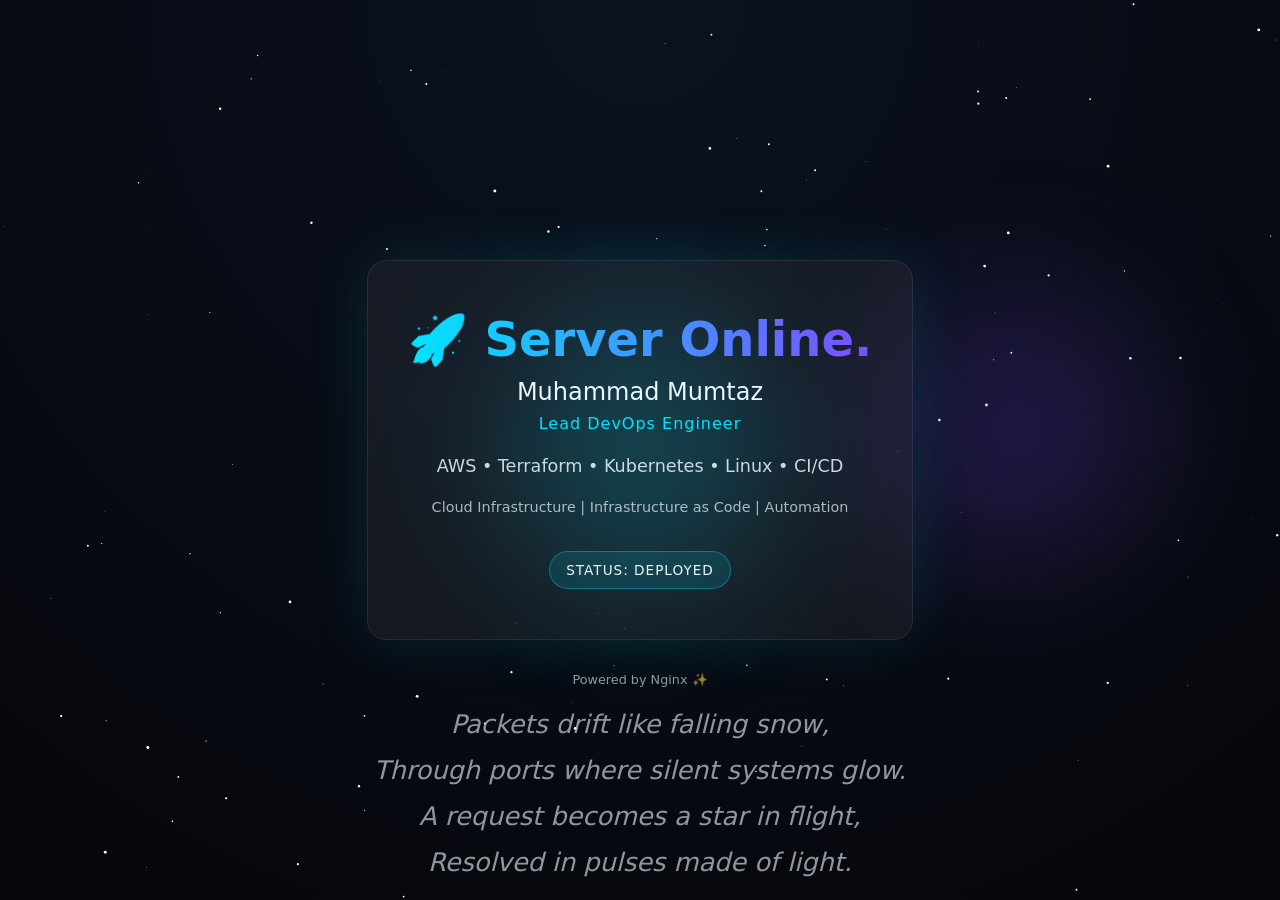
<file: tf-aws-ec2-backend/index.html>
<!DOCTYPE html>
<html lang="en">
<head>
  <meta charset="UTF-8" />
  <meta name="viewport" content="width=device-width, initial-scale=1.0"/>
  <title>Muhammad Mumtaz | Server Online</title>

  <style>
    :root {
      --bg1: #05060a;
      --bg2: #0b1220;
      --accent1: #00e5ff;
      --accent2: #7c4dff;
      --text: #eaf6ff;
    }

    * {
      box-sizing: border-box;
    }

    body {
      margin: 0;
      height: 100vh;
      overflow: hidden;
      font-family: "Segoe UI", system-ui, sans-serif;
      color: var(--text);
      display: flex;
      align-items: center;
      justify-content: center;
      background: radial-gradient(circle at top, var(--bg2), var(--bg1));
    }

    canvas {
      position: absolute;
      top: 0;
      left: 0;
    }

    .glow-orb {
      position: absolute;
      width: 500px;
      height: 500px;
      background: radial-gradient(circle, rgba(0,229,255,0.25), transparent 60%);
      filter: blur(50px);
      animation: drift 12s infinite alternate ease-in-out;
    }

    .glow-orb.purple {
      background: radial-gradient(circle, rgba(124,77,255,0.25), transparent 60%);
      animation-duration: 16s;
      top: 20%;
      left: 60%;
    }

    @keyframes drift {
      from { transform: translate(-10%, -10%) scale(1); }
      to { transform: translate(10%, 10%) scale(1.2); }
    }

    .container {
      position: relative;
      text-align: center;
      padding: 50px 40px;
      border-radius: 20px;
      background: rgba(255,255,255,0.06);
      backdrop-filter: blur(16px);
      border: 1px solid rgba(255,255,255,0.08);
      box-shadow: 0 0 60px rgba(0,229,255,0.12);
      animation: float 6s ease-in-out infinite;
      z-index: 2;
      max-width: 650px;
    }

    @keyframes float {
      0%,100% { transform: translateY(0); }
      50% { transform: translateY(-12px); }
    }

    h1 {
      font-size: 3rem;
      margin: 0 0 10px;
      background: linear-gradient(90deg, var(--accent1), var(--accent2));
      -webkit-background-clip: text;
      -webkit-text-fill-color: transparent;
    }

    h2 {
      margin: 8px 0;
      font-size: 1.5rem;
      font-weight: 500;
    }

    p {
      opacity: 0.85;
      font-size: 1.1rem;
      line-height: 1.5;
    }

    .role {
      color: var(--accent1);
      font-size: 1rem;
      letter-spacing: 1px;
      margin-bottom: 20px;
    }

    .skills {
      font-size: 0.9rem;
      opacity: 0.7;
      margin-top: 5px;
    }

    .badge {
      margin-top: 18px;
      display: inline-block;
      padding: 10px 16px;
      border-radius: 999px;
      font-size: 0.85rem;
      letter-spacing: 1px;
      background: rgba(0,229,255,0.12);
      border: 1px solid rgba(0,229,255,0.35);
    }

    footer {
      position: absolute;
      bottom: 15px;
      width: 100%;
      text-align: center;
      font-size: 0.8rem;
      opacity: 0.6;
      z-index: 2;
    }

    .poem {
      margin-top: 14px;
      font-style: italic;
      font-size: 1.6rem;
      line-height: 1.8;
      opacity: 0.95;
      min-height: 110px;
      transition: opacity 0.6s ease;
    }
  </style>
</head>

<body>

  <canvas id="stars"></canvas>

  <div class="glow-orb"></div>
  <div class="glow-orb purple"></div>

  <div class="container">

    <h1>🚀 Server Online.</h1>

    <h2>Muhammad Mumtaz</h2>

    <div class="role">
      Lead DevOps Engineer
    </div>

    <p>
      AWS • Terraform • Kubernetes • Linux • CI/CD
    </p>

    <p class="skills">
      Cloud Infrastructure | Infrastructure as Code | Automation
    </p>

    <div class="badge">
      STATUS: DEPLOYED
    </div>

  </div>

  <footer>
    Powered by Nginx ✨
    <div class="poem" id="poemBox"></div>
  </footer>

  <script>

    // Starfield
    const canvas = document.getElementById("stars");
    const ctx = canvas.getContext("2d");

    function resize() {
      canvas.width = window.innerWidth;
      canvas.height = window.innerHeight;
    }

    resize();

    window.addEventListener("resize", resize);

    const stars = Array.from({ length: 120 }, () => ({
      x: Math.random() * window.innerWidth,
      y: Math.random() * window.innerHeight,
      r: Math.random() * 1.5,
      d: Math.random() * 0.5
    }));

    function draw() {

      ctx.clearRect(0, 0, canvas.width, canvas.height);

      ctx.fillStyle = "white";

      stars.forEach(s => {

        ctx.beginPath();

        ctx.arc(
          s.x,
          s.y,
          s.r,
          0,
          Math.PI * 2
        );

        ctx.fill();

        s.y += s.d;

        if (s.y > canvas.height) {
          s.y = 0;
        }

      });

      requestAnimationFrame(draw);
    }

    draw();


    // Poem engine
    const poems = [

      `Packets drift like falling snow,<br>
      Through ports where silent systems glow.<br>
      A request becomes a star in flight,<br>
      Resolved in pulses made of light.`,

      `In racks where quiet fans exhale,<br>
      Lives a world of logic, steel, and scale.<br>
      No sleep, no dream, yet still it weaves,<br>
      A tapestry of served-up dreams.`,

      `The server hums, a patient tide,<br>
      Where HTTP rivers slide.<br>
      Each response a whispered art,<br>
      From silicon and beating heart.`,

      `Digital winds through sockets pass,<br>
      Over keys of cloud and glass.<br>
      And in that flow, both still and fast,<br>
      The present eats the past.`,

      `A lighthouse made of code and strain,<br>
      Guiding data through the rain.<br>
      It never asks what it should be,<br>
      Just serves the world invisibly.`,

      `Inside the silence of machine,<br>
      Where human eyes are rarely seen,<br>
      A poem forms in voltage streams,<br>
      And renders life from broken dreams.`

    ];

    let index = 0;

    const box = document.getElementById("poemBox");

    function showPoem() {

      box.style.opacity = 0;

      setTimeout(() => {

        box.innerHTML = poems[index];

        box.style.opacity = 1;

        index = (index + 1) % poems.length;

      }, 400);

    }

    showPoem();

    setInterval(showPoem, 5000);

  </script>

</body>
</html>
</file>
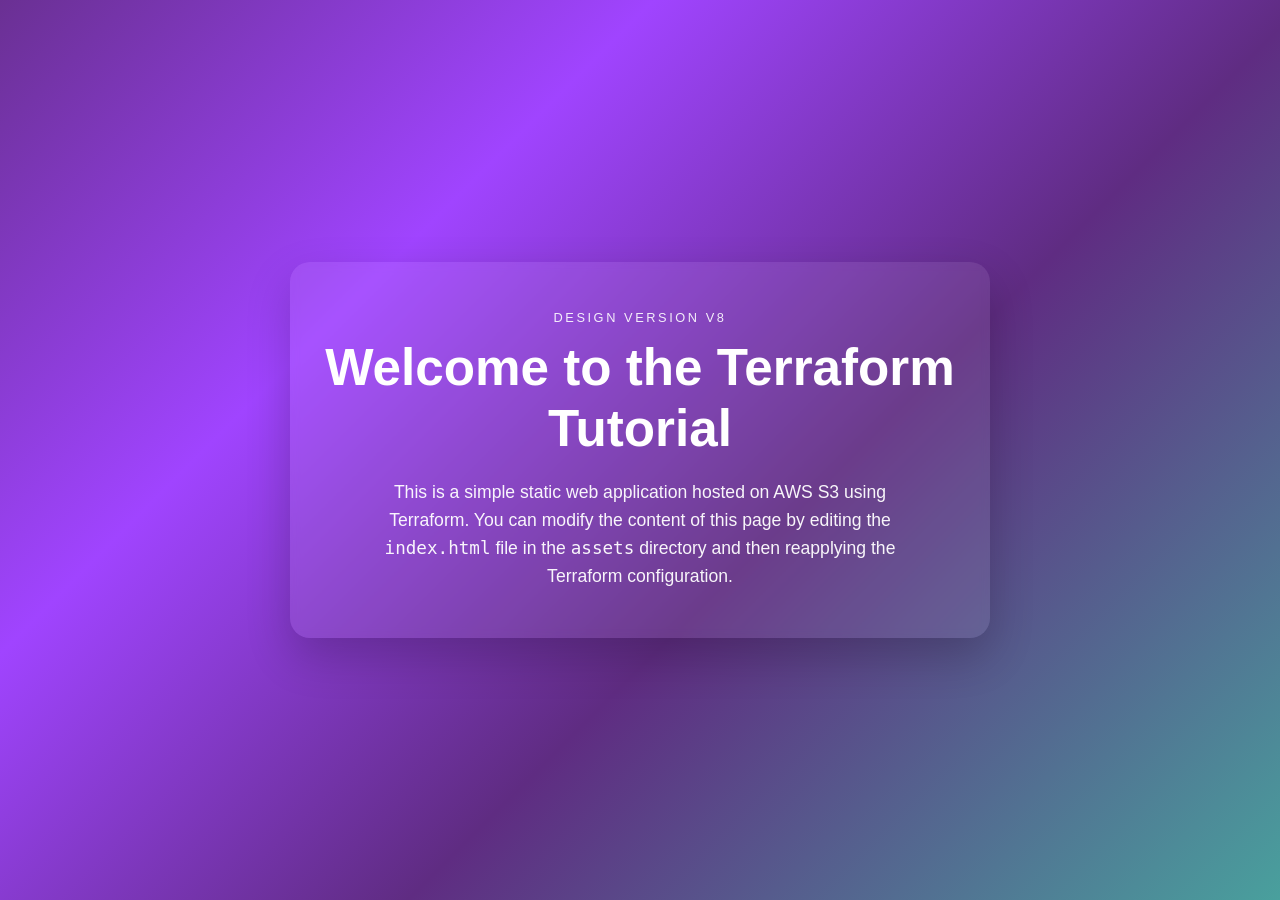
<file: tf-aws-staticweb/index.html>
<!DOCTYPE html>
<html lang="en">
  <head>
    <meta charset="UTF-8" />
    <meta http-equiv="X-UA-Compatible" content="IE=edge" />
    <meta name="viewport" content="width=device-width, initial-scale=1.0" />
    <title>Terraform Tutorial</title>
    <link rel="stylesheet" href="styles.css" />
  </head>
  <body>
    <main class="hero">
      <p class="eyebrow">Design Version V8</p>
      <h1>Welcome to the Terraform Tutorial</h1>
      <p class="subtitle">
        This is a simple static web application hosted on AWS S3 using Terraform. You can modify the content of this page by editing the <code>index.html</code> file in the <code>assets</code> directory and then reapplying the Terraform configuration.
      </p>
    </main>
  </body>
</html>
</file>
<file: tf-aws-staticweb/styles.css>
/* styles.css */
* {
    box-sizing: border-box;
}

body {
    margin: 0;
    min-height: 100vh;
    display: flex;
    justify-content: center;
    align-items: center;
    padding: 24px;
    background: linear-gradient(135deg, #6a3093 0%, #a044ff 30%, #5f2c82 60%, #49a09d 100%);
    font-family: Arial, sans-serif;
    color: #ffffff;
}

.hero {
    max-width: 700px;
    text-align: center;
    padding: 48px 32px;
    border-radius: 20px;
    background: rgba(255, 255, 255, 0.08);
    box-shadow: 0 18px 45px rgba(0, 0, 0, 0.2);
    backdrop-filter: blur(4px);
}

.eyebrow {
    margin: 0 0 12px;
    font-size: 0.8rem;
    letter-spacing: 0.2em;
    text-transform: uppercase;
    opacity: 0.9;
}

h1 {
    margin: 0;
    font-size: clamp(2rem, 4vw, 3.5rem);
    line-height: 1.2;
    text-align: center;
}

.subtitle {
    margin: 18px auto 0;
    max-width: 520px;
    font-size: 1.1rem;
    line-height: 1.6;
    opacity: 0.95;
}
</file>
